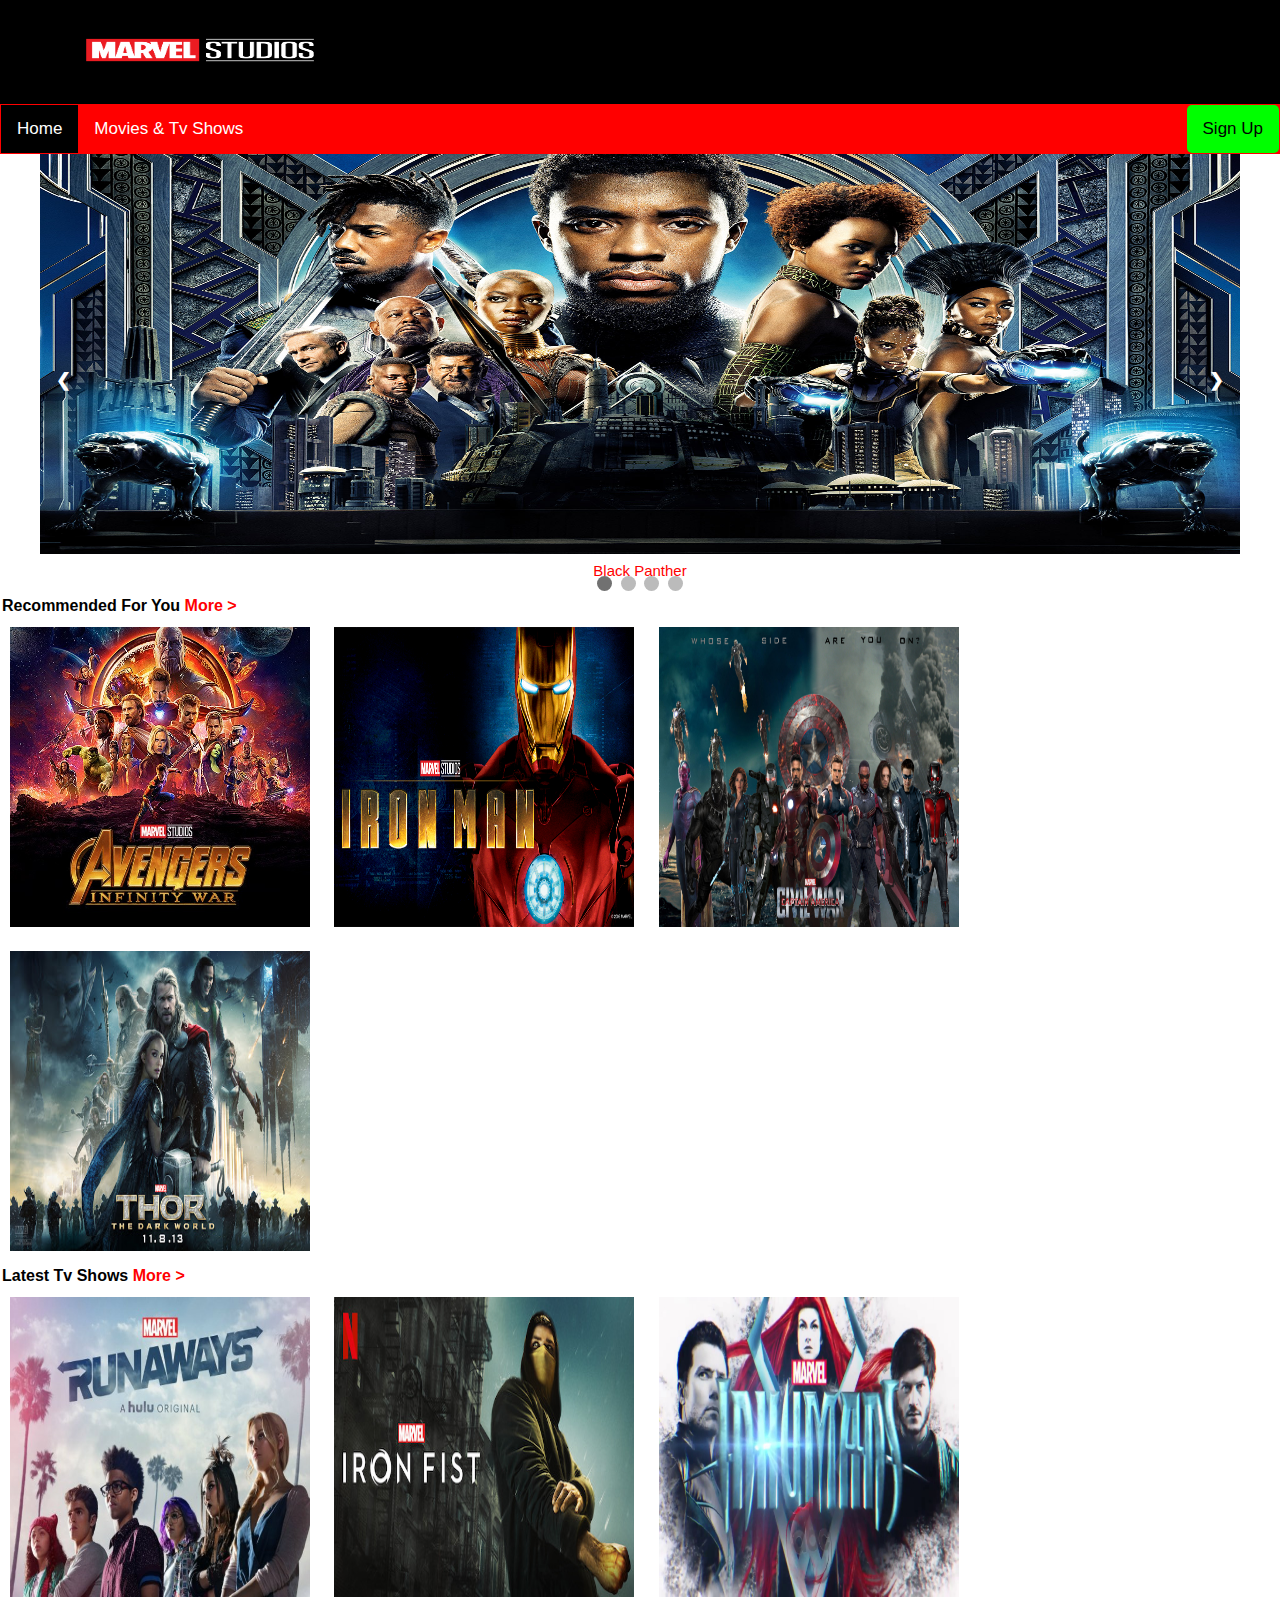
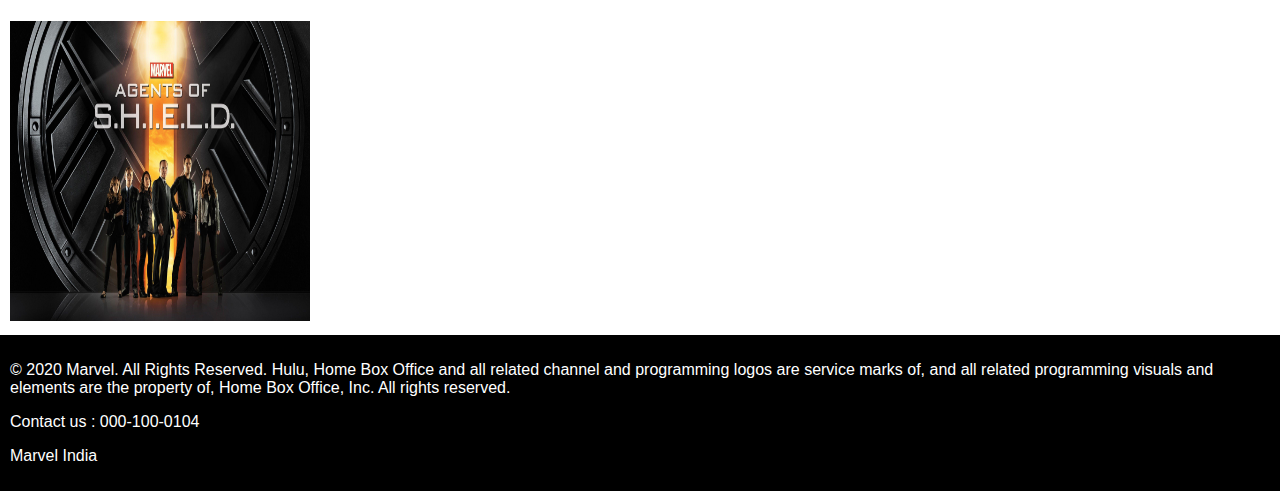
<file: index.html>
<!DOCTYPE html>
<html lang="en">
<head>
	<meta charset="utf-8">
	<meta name="viewport" content="width=device-width intial-scale=1">
	<title>Marvel Studios</title>
	<link rel="icon" type="image/png" href="images/tlogo.png">
	<link rel="stylesheet" type="text/css" href="css/style.css">
	<link rel="stylesheet" type="text/css" href="css/homestyle.css">
</head>
<body>
	<header>
		<img src="images/logo.jpg" alt="logo">
	</header>
    <div class="topnav">
	  <a class="active" href="index.html">Home</a>
	  <a href="movies.html">Movies & Tv Shows</a>
	  <a id="signup" href="signup.html">Sign Up</a>
	</div>
	<div class="slideshow-container">
		<div class="mySlides fade">
			<a href="blackpanther.html"><img src="images/blackpanther2.jpg" alt="Black Panther" style="width:100%; height:400px;"></a>
			<div class="text">Black Panther</div>
		</div>
		<div class="mySlides fade">
			<a href="sheild.html"><img src="images/sheild.jpg" alt="sheild" style="width:100%; height:400px;"></a>
			<div class="text">Agents of S.H.I.E.L.D</div>
		</div>
		<div class="mySlides fade">
			<a href="endgame.html"><img src="images/endgame.png" alt="Avengers Endgame" style="width:100%; height:400px;"></a>
			<div class="text">Avengers End Game</div>
		</div>
        <div class="mySlides fade">
        	<a href="cloak.html"><img src="images/cloak.jpg" alt="Cloak" style="width:100%; height:400px;"></a>
        	<div class="text">Cloak and Dagger</div>
        </div>
        <a class="prev" onclick="plusSlides(-1)">&#10094;</a>
        <a class="next" onclick="plusSlides(1)">&#10095;</a>
	    <br>
	    <div style="text-align:center">
	    	<span class="dot" onclick="currentSlide(1)"></span>
	    	<span class="dot" onclick="currentSlide(2)"></span>
	    	<span class="dot" onclick="currentSlide(3)"></span>
	    	<span class="dot" onclick="currentSlide(4)"></span>
	    </div>
	</div>
    <div class="title"><b>Recommended For You </b> <a href="movies.html"> More ></a></div>
	<div class="image">
		<img src="images/infinitywar.jpeg" alt="Avengers Infinitywar">
		<img src="images/ironman.jpg" alt="Iron Man">
		<img src="images/civilwar.jpg" alt="Captain America Civilwar">
		<img src="images/darkworld.jpg" alt="Thor Dark World">
	</div>
	<div class="title"><b>Latest Tv Shows </b><a href="movies.html"> More ></a></div>
	<div class="image">
		<img src="images/runaways.jpg" alt="Runaways">
		<img src="images/ironfist.jpg" alt="The Iron Fist">
		<img src="images/inhumans.jpg" alt="Inhumans">
		<img src="images/sheild.jpg" alt="Sheild">
	</div>
	<footer>
		<p>© 2020 Marvel. All Rights Reserved. Hulu, Home Box Office and all related channel and programming logos are service marks of, and all related programming visuals and elements are the property of, Home Box Office, Inc. All rights reserved.</p>
		<p>Contact us : 000-100-0104</p>
		<p>Marvel India</p>
	</footer>
	<script>
		var slideIndex = 0;
        showSlides();

        function showSlides() {
            var i;
            var slides = document.getElementsByClassName("mySlides");
            var dots = document.getElementsByClassName("dot");
            for (i = 0; i < slides.length; i++) {
                slides[i].style.display = "none";  
            }
            slideIndex++;
            if (slideIndex > slides.length) {slideIndex = 1}    
            for (i = 0; i < dots.length; i++) {
                dots[i].className = dots[i].className.replace(" active", "");
            }
            slides[slideIndex-1].style.display = "block";  
            dots[slideIndex-1].className += " active";
            setTimeout(showSlides, 2000); // Change image every 2 seconds
        }
    </script>
</body>
</html>
</file>
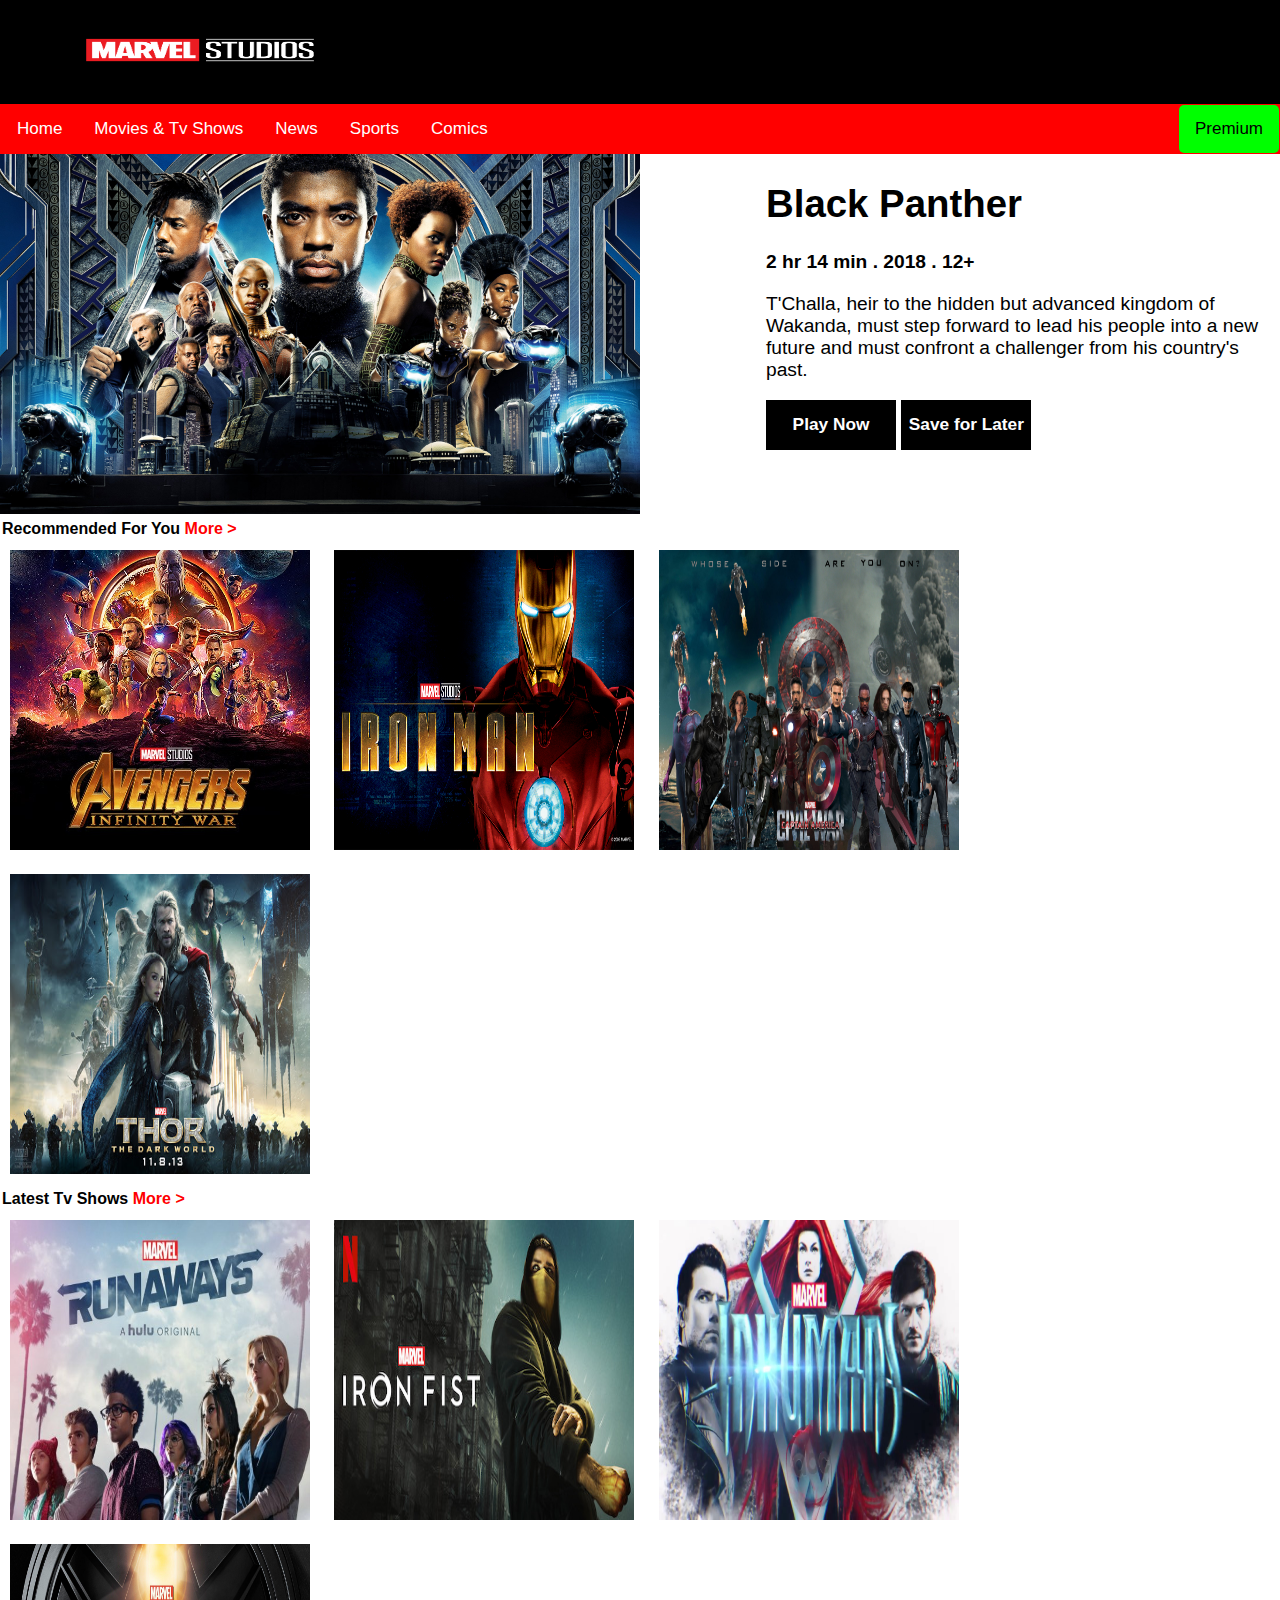
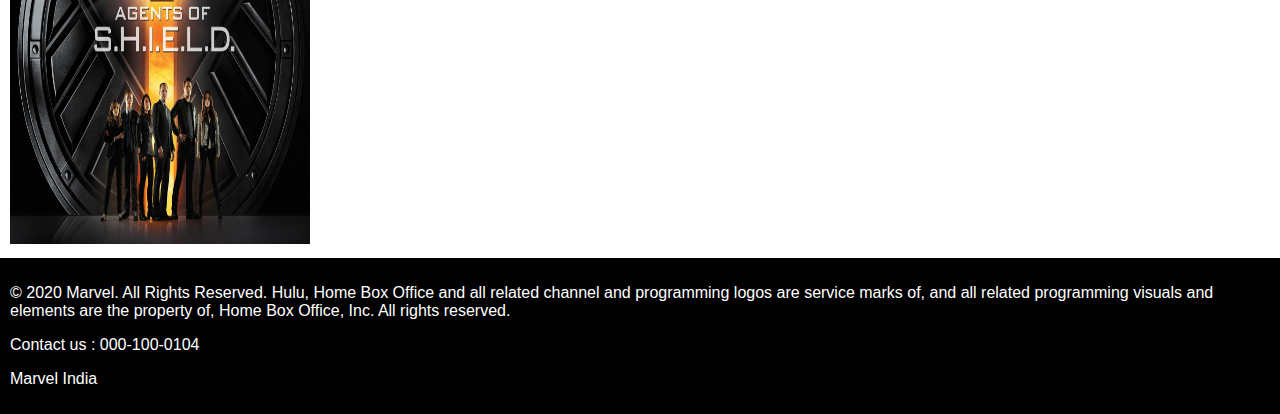
<file: blackpanther.html>
<!DOCTYPE html>
<html lang="en">
<head>
	<meta charset="utf-8">
	<meta name="viewport" content="width=device-width intial-scale=1">
	<title>Marvel Studios</title>
	<link rel="icon" type="image/png" href="images/tlogo.png">
	<link rel="stylesheet" type="text/css" href="css/style.css">
	<link rel="stylesheet" type="text/css" href="css/homestyle.css">
	<link rel="stylesheet" type="text/css" href="css/film.css">
</head>
<body>
	<header>
		<img src="images/logo.jpg" alt="Marvel Studios">
	</header>
    <div class="topnav">
	  <a href="index.html">Home</a>
	  <a href="movies.html">Movies & Tv Shows</a>
	  <a href="#">News</a>
	  <a href="#">Sports</a>
	  <a href="#">Comics</a>
	  <a href="subscribe.html" id="signup">Premium</a>
	</div>
	<div class="wall">
		<img src="images/blackpanther2.jpg" alt="Black Panther">
		<aside> 
			<h1>Black Panther</h1>
			<b>2 hr 14 min . 2018 . 12+ </b>
			<p>T'Challa, heir to the hidden but advanced kingdom of Wakanda, must step forward to lead his people into a new future and must confront a challenger from his country's past.</p>
			<button>Play Now</button>
			<button>Save for Later</button>
		</aside>
	</div>
	<div class="title"><b>Recommended For You </b> <a href="movies.html"> More ></a></div>
	<div class="image">
		<img src="images/infinitywar.jpeg" alt="Avengers Infinitywar">
		<img src="images/ironman.jpg" alt="Iron Man">
		<img src="images/civilwar.jpg" alt="Captain America Civil War">
		<img src="images/darkworld.jpg" alt="Thor Dark World">
	</div>
	<div class="title"><b>Latest Tv Shows </b><a href="movies.html"> More ></a></div>
	<div class="image">
		<img src="images/runaways.jpg" alt="Runaways">
		<img src="images/ironfist.jpg" alt="Iron Fist">
		<img src="images/inhumans.jpg" alt="Inhumans">
		<img src="images/sheild.jpg" alt="Sheild">
	</div>
	<footer>
		<p>© 2020 Marvel. All Rights Reserved. Hulu, Home Box Office and all related channel and programming logos are service marks of, and all related programming visuals and elements are the property of, Home Box Office, Inc. All rights reserved.</p>
		<p>Contact us : 000-100-0104</p>
		<p>Marvel India</p>
	</footer>

</body>
</html>
</file>
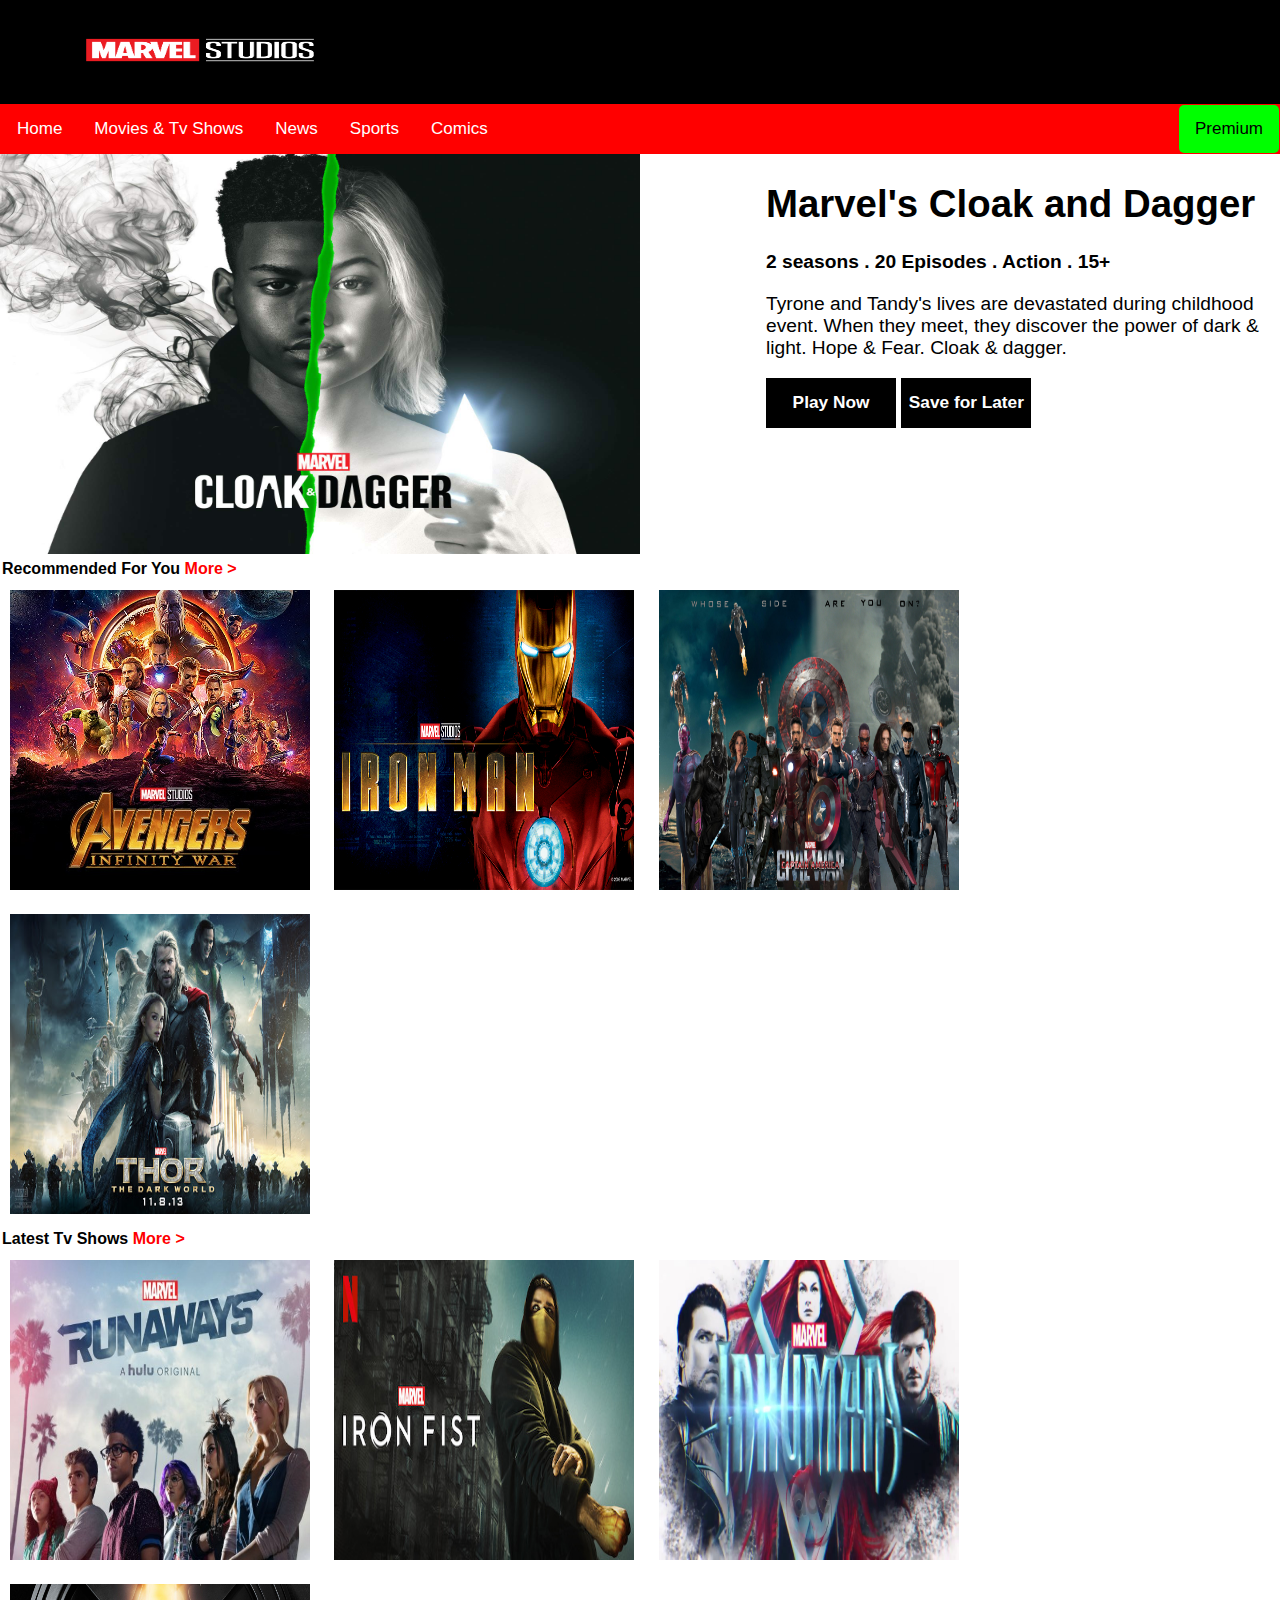
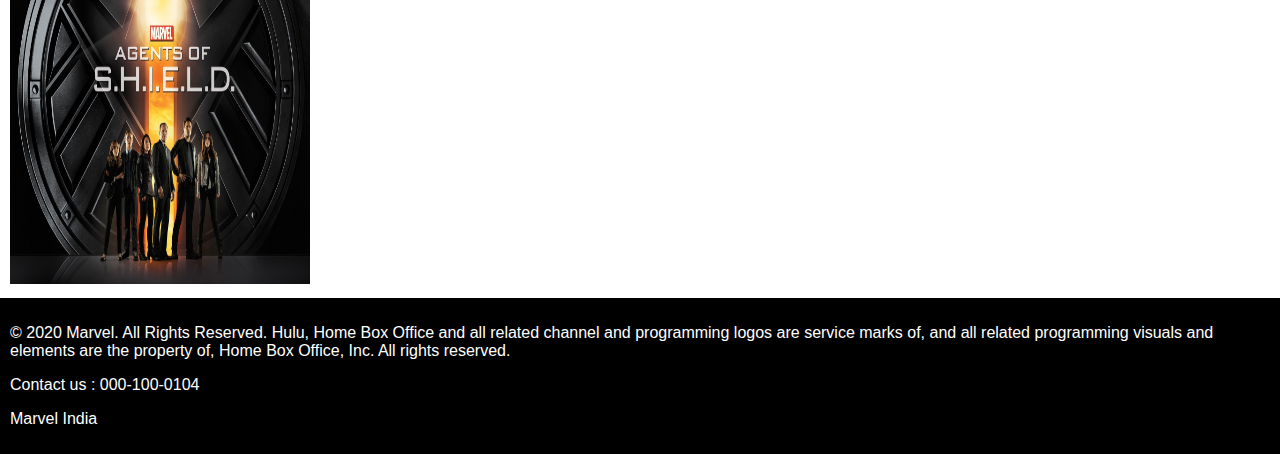
<file: cloak.html>
<!DOCTYPE html>
<html lang="en">
<head>
	<meta charset="utf-8">
	<meta name="viewport" content="width=device-width intial-scale=1">
	<title>Marvel Studios</title>
	<link rel="icon" type="image/png" href="images/tlogo.png">
	<link rel="stylesheet" type="text/css" href="css/style.css">
	<link rel="stylesheet" type="text/css" href="css/homestyle.css">
	<link rel="stylesheet" type="text/css" href="css/film.css">
</head>
<body>
	<header>
		<img src="images/logo.jpg" alt="Marvel Studios">
	</header>
    <div class="topnav">
	  <a href="index.html">Home</a>
	  <a href="movies.html">Movies & Tv Shows</a>
	  <a href="#">News</a>
	  <a href="#">Sports</a>
	  <a href="#">Comics</a>
	  <a href="subscribe.html" id="signup">Premium</a>
	</div>
	<div class="wall">
		<img src="images/cloak.jpg" alt="Cloak">
		<aside> 
			<h1>Marvel's Cloak and Dagger</h1>
			<b>2 seasons . 20 Episodes . Action . 15+ </b>
			<p>Tyrone and Tandy's lives are devastated during childhood event. When they meet, they discover the power of dark & light. Hope & Fear. Cloak & dagger.</p>
			<button>Play Now</button>
			<button>Save for Later</button>
		</aside>
	</div>
	<div class="title"><b>Recommended For You </b> <a href="movies.html"> More ></a></div>
	<div class="image">
		<img src="images/infinitywar.jpeg" alt="Avengers Infinitywar">
		<img src="images/ironman.jpg" alt="Iron Man">
		<img src="images/civilwar.jpg" alt="Captain America Civil War">
		<img src="images/darkworld.jpg" alt="Thor Dark World">
	</div>
	<div class="title"><b>Latest Tv Shows </b><a href="movies.html"> More ></a></div>
	<div class="image">
		<img src="images/runaways.jpg" alt="Runaways">
		<img src="images/ironfist.jpg" alt="Iron Fist">
		<img src="images/inhumans.jpg" alt="Inhumans">
		<img src="images/sheild.jpg" alt="Sheild">
	</div>
	<footer>
		<p>© 2020 Marvel. All Rights Reserved. Hulu, Home Box Office and all related channel and programming logos are service marks of, and all related programming visuals and elements are the property of, Home Box Office, Inc. All rights reserved.</p>
		<p>Contact us : 000-100-0104</p>
		<p>Marvel India</p>
	</footer>

</body>
</html>
</file>
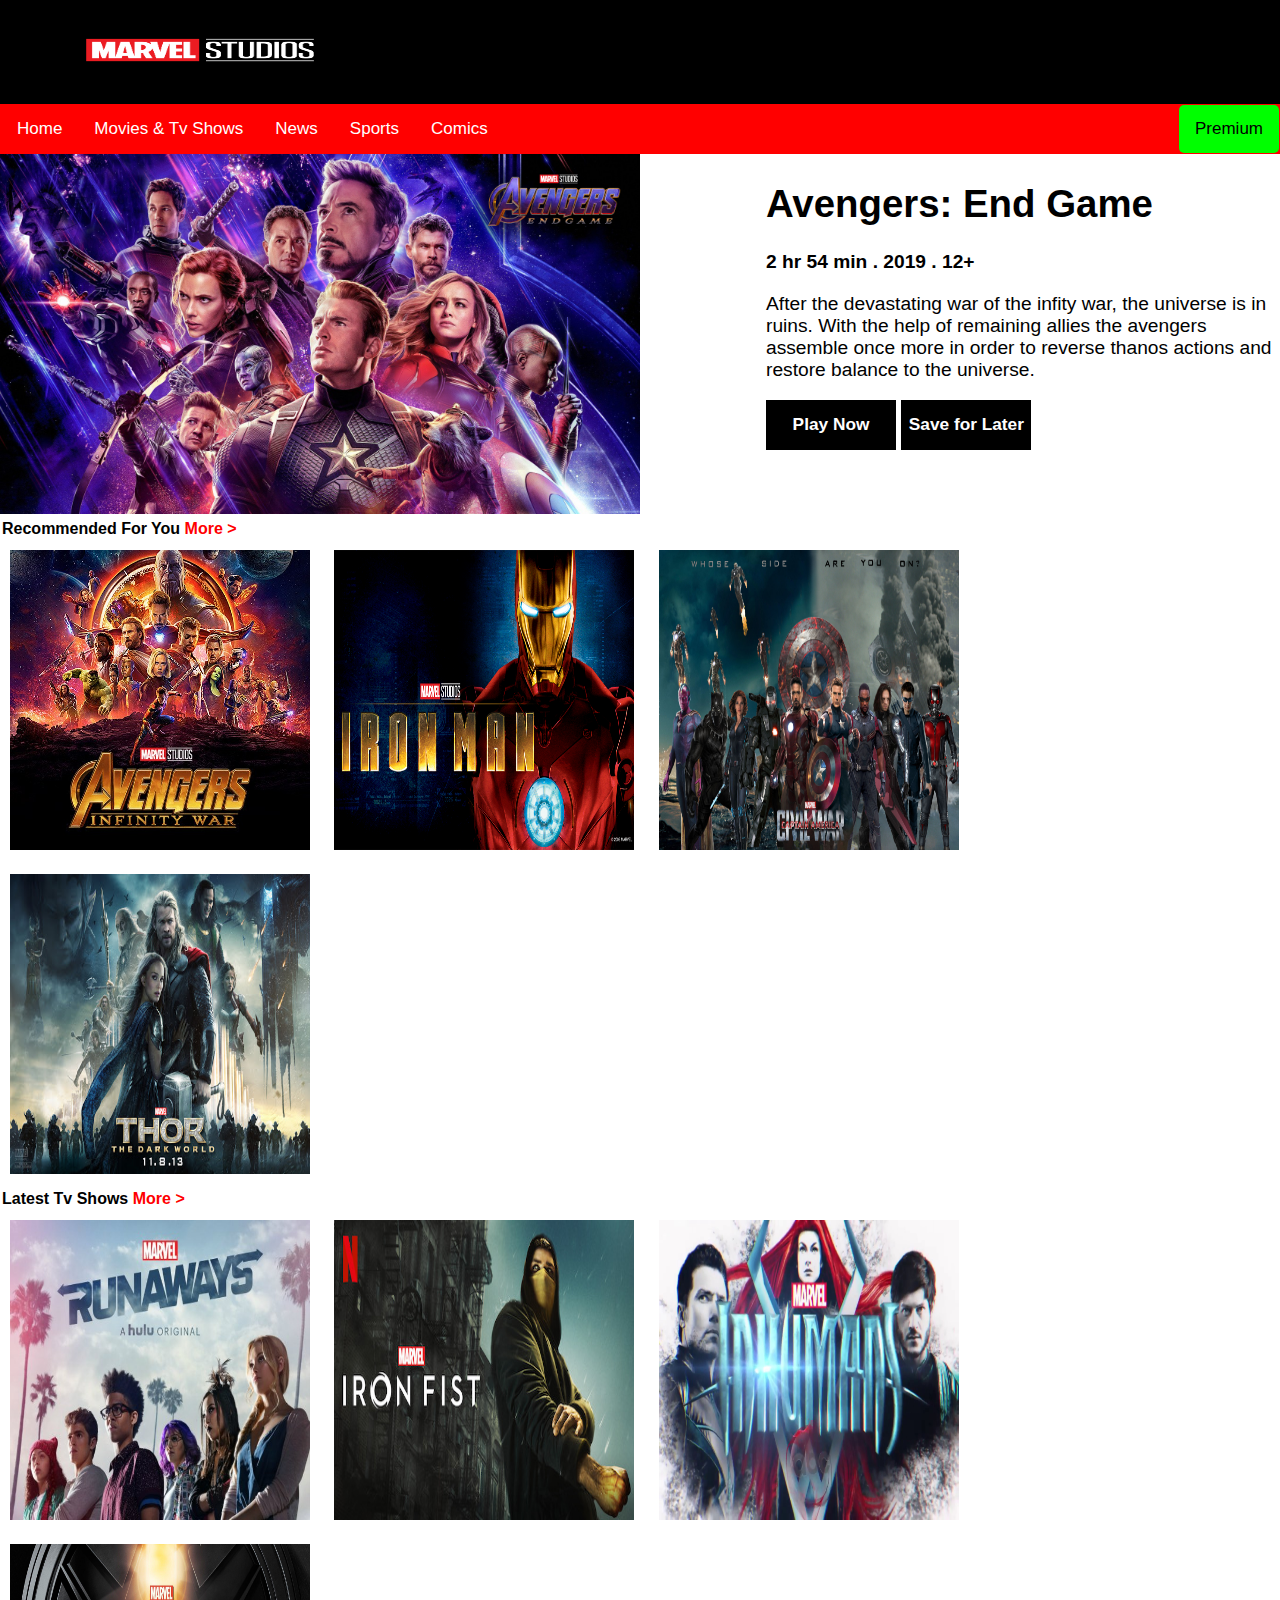
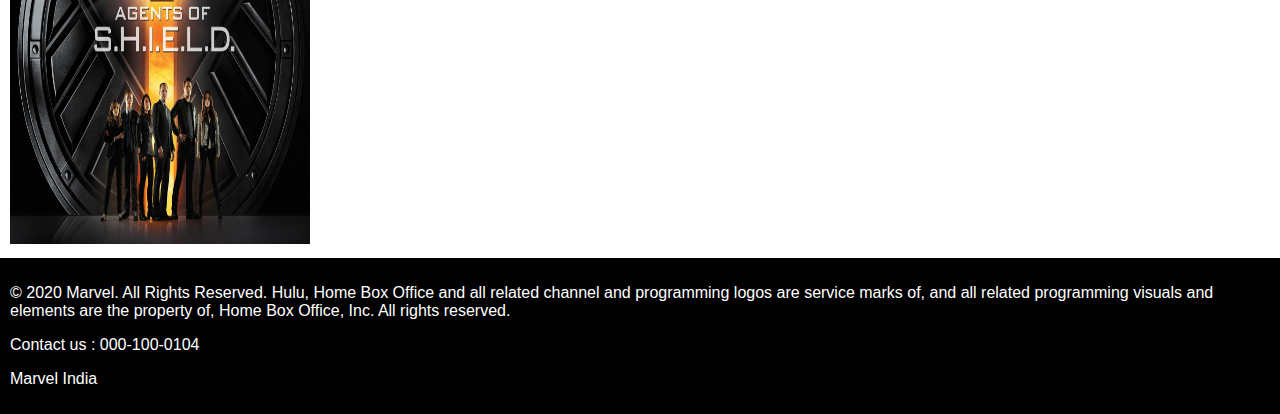
<file: endgame.html>
<!DOCTYPE html>
<html lang="en">
<head>
	<meta charset="utf-8">
	<meta name="viewport" content="width=device-width intial-scale=1">
	<title>Marvel Studios</title>
	<link rel="icon" type="image/png" href="images/tlogo.png">
	<link rel="stylesheet" type="text/css" href="css/style.css">
	<link rel="stylesheet" type="text/css" href="css/homestyle.css">
	<link rel="stylesheet" type="text/css" href="css/film.css">
</head>
<body>
	<header>
		<img src="images/logo.jpg" alt="Marvel Studios">
	</header>
    <div class="topnav">
	  <a href="index.html">Home</a>
	  <a href="movies.html">Movies & Tv Shows</a>
	  <a href="#">News</a>
	  <a href="#">Sports</a>
	  <a href="#">Comics</a>
	  <a href="subscribe.html" id="signup">Premium</a>
	</div>
	<div class="wall">
		<img src="images/endgame.png" alt="Avengers End Game">
		<aside> 
			<h1>Avengers: End Game</h1>
			<b>2 hr 54 min . 2019 . 12+ </b>
			<p>After the devastating war of the infity war, the universe is in ruins. With the help of remaining allies the avengers assemble once more in order to reverse thanos actions and restore balance to the universe.</p>
			<button>Play Now</button>
			<button>Save for Later</button>
		</aside>
	</div>
	<div class="title"><b>Recommended For You </b> <a href="movies.html"> More ></a></div>
	<div class="image">
		<img src="images/infinitywar.jpeg" alt="Avengers Infinitywar">
		<img src="images/ironman.jpg" alt="Iron Man">
		<img src="images/civilwar.jpg" alt="Captain America Civil War">
		<img src="images/darkworld.jpg" alt="Thor Dark World">
	</div>
	<div class="title"><b>Latest Tv Shows </b><a href="movies.html"> More ></a></div>
	<div class="image">
		<img src="images/runaways.jpg" alt="Runaways">
		<img src="images/ironfist.jpg" alt="Iron Fist">
		<img src="images/inhumans.jpg" alt="Inhumans">
		<img src="images/sheild.jpg" alt="Sheild">
	</div>
	<footer>
		<p>© 2020 Marvel. All Rights Reserved. Hulu, Home Box Office and all related channel and programming logos are service marks of, and all related programming visuals and elements are the property of, Home Box Office, Inc. All rights reserved.</p>
		<p>Contact us : 000-100-0104</p>
		<p>Marvel India</p>
	</footer>

</body>
</html>
</file>
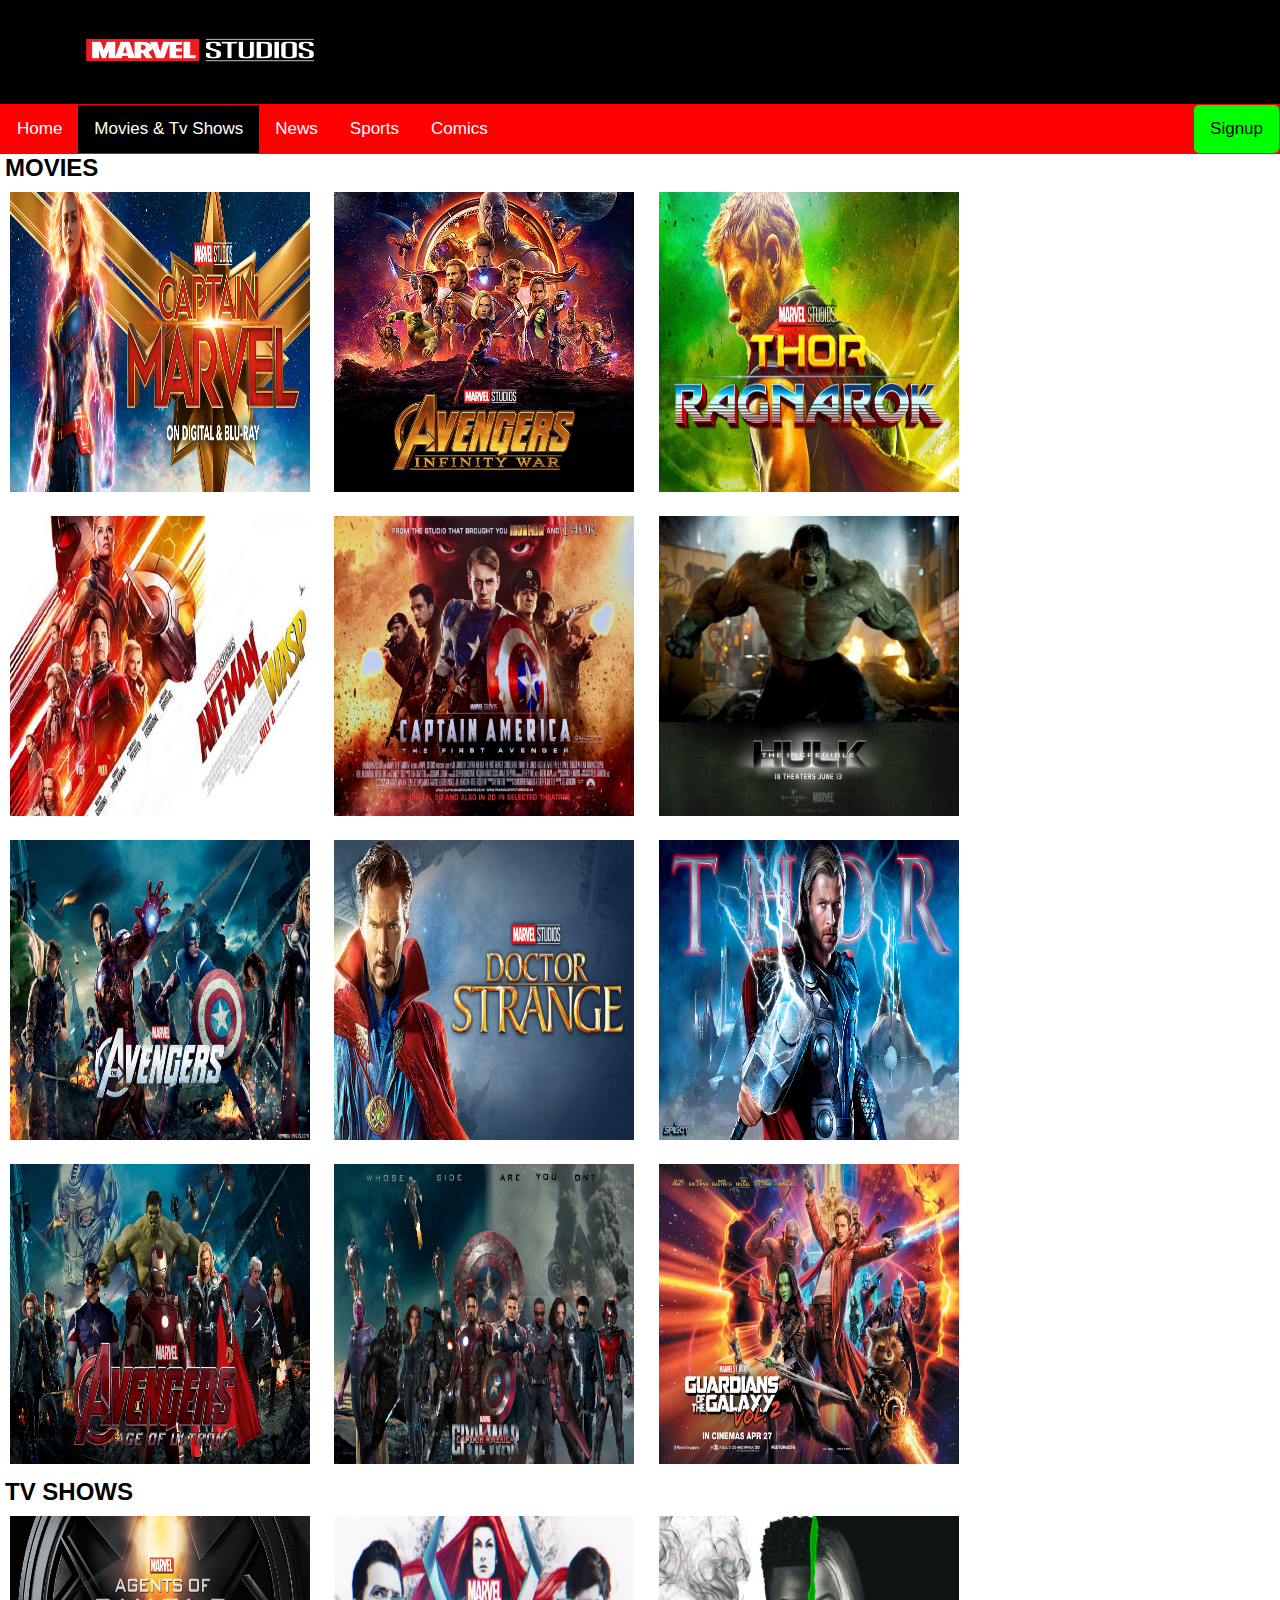
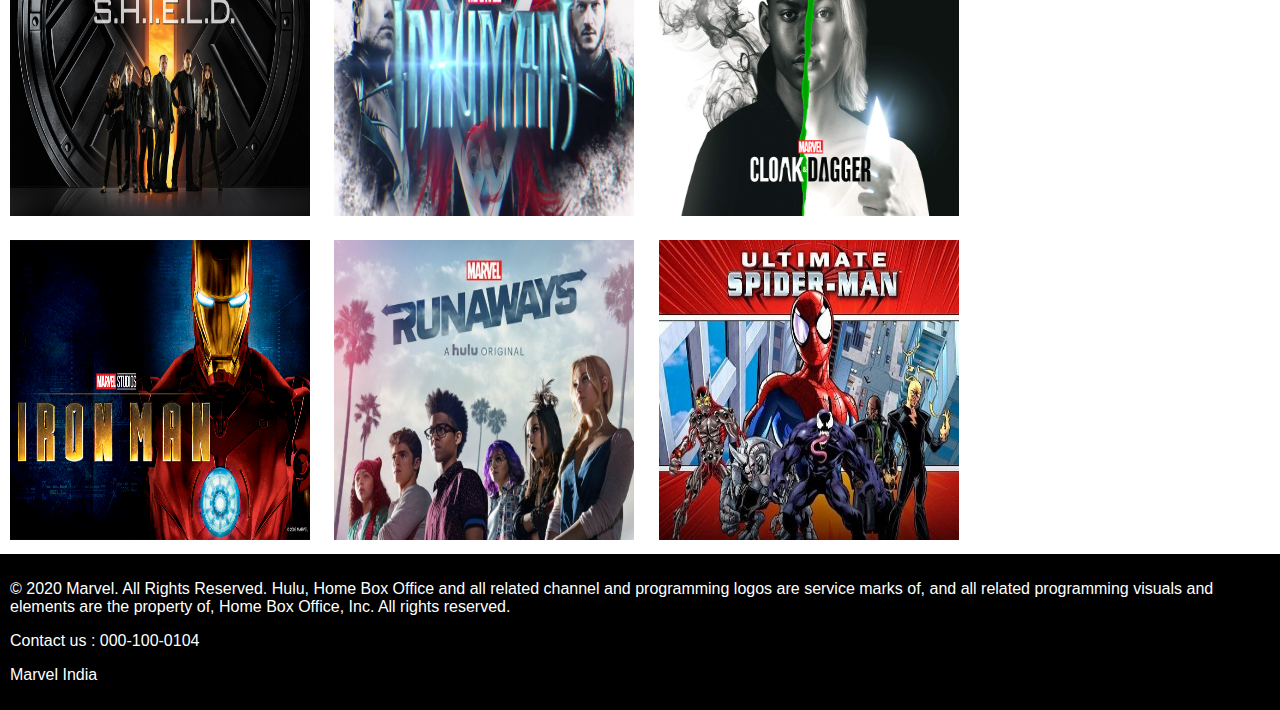
<file: movies.html>
<!DOCTYPE html>
<html lang="en">
<head>
	<meta charset="utf-8">
	<meta name="viewport" content="width=device-width intial-scale=1">
	<title>Marvel Studios</title>
	<link rel="icon" type="image/png" href="images/tlogo.png" >
	<link rel="stylesheet" type="text/css" href="css/style.css">
	<link rel="stylesheet" type="text/css" href="css/homestyle.css">
</head>
<body>
	<header>
		<img src="images/logo.jpg" alt="Logo">
	</header>
    <div class="topnav">
	  <a href="index.html">Home</a>
	  <a class="active" href="movies.html">Movies & Tv Shows</a>
	  <a href="#">News</a>
	  <a href="#">Sports</a>
	  <a href="#">Comics</a>
	  <a href="signup.html" id="signup">Signup</a>
	</div>
	<div class="movielist">
		<b>MOVIES</b>
		<div class="image">
			<img src="images/captainmarvel.jpeg" alt="Captainmarvel">
			<img src="images/infinitywar.jpeg" alt="Infinitywar">
			<img src="images/ragnarok.jpg" alt="Thor Ragnarok">
			<img src="images/antman.jpg" alt="Antman">
			<img src="images/captainamerica.jpeg" alt="Captain America">
			<img src="images/hulk.jpg" alt="Hulk">
			<img src="images/avengers.jpg" alt="Avengers">
			<img src="images/doctorstrange.jpg" alt="Doctorstrange">
			<img src="images/thor.jpg" alt="Thor">
			<img src="images/ageofultron.jpg" alt="Age of Ultron">
			<img src="images/civilwar.jpg" alt="Captain America Civil War">
			<img src="images/guardians2.jpg" alt="Guardians of Galaxy 2">
		</div>
	</div>
	<div class="movielist">
		<b>TV SHOWS</b>
		<div class="image">
			<img src="images/sheild.jpg" alt="Sheild">
			<img src="images/inhumans.jpg" alt="Inhumans">
			<img src="images/cloak.jpg" alt="Cloak">
			<img src="images/ironman.jpg" alt="Iron Man">
			<img src="images/runaways.jpg" alt="Runaways">
			<img src="images/ultimate.jpg" alt="Ultimate Spider Man">
		</div>
	</div>
	<footer>
		<p>© 2020 Marvel. All Rights Reserved. Hulu, Home Box Office and all related channel and programming logos are service marks of, and all related programming visuals and elements are the property of, Home Box Office, Inc. All rights reserved.</p>
		<p>Contact us : 000-100-0104</p>
		<p>Marvel India</p>
	</footer>
</body>
</html>
</file>
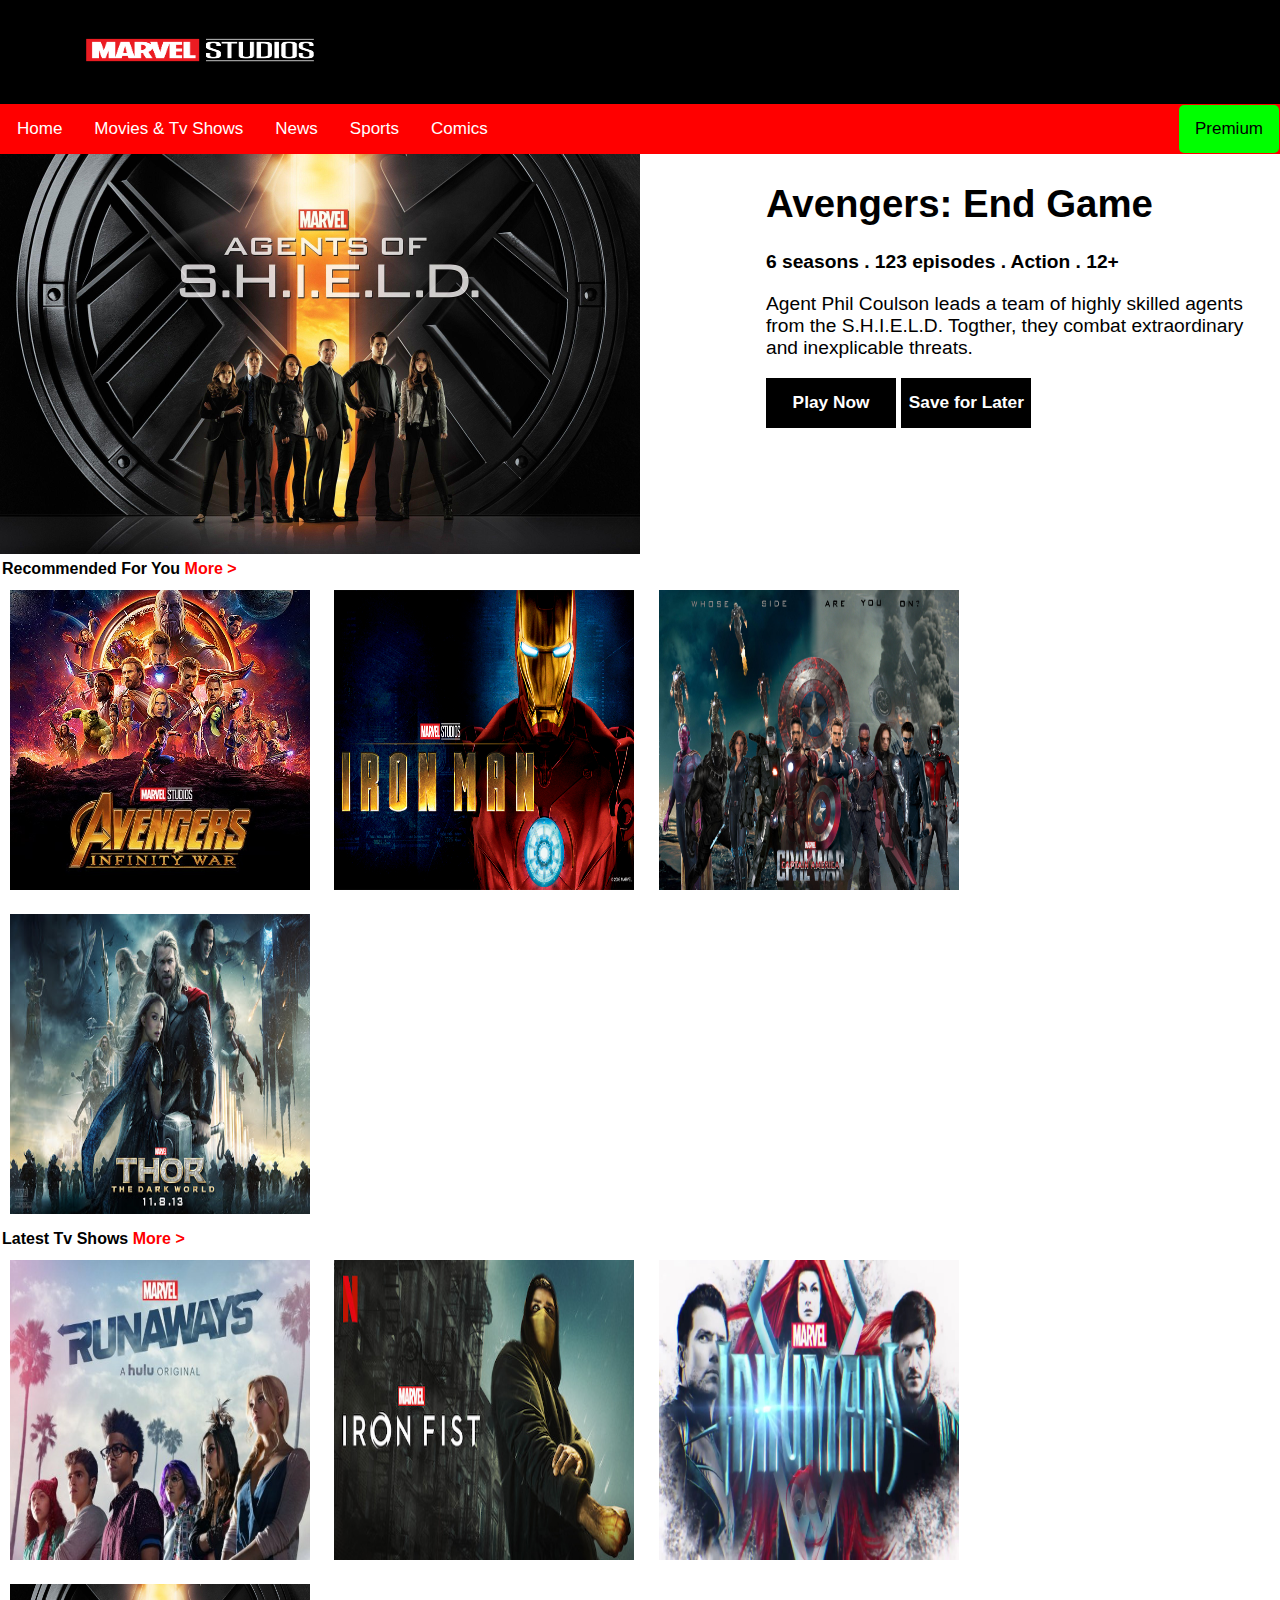
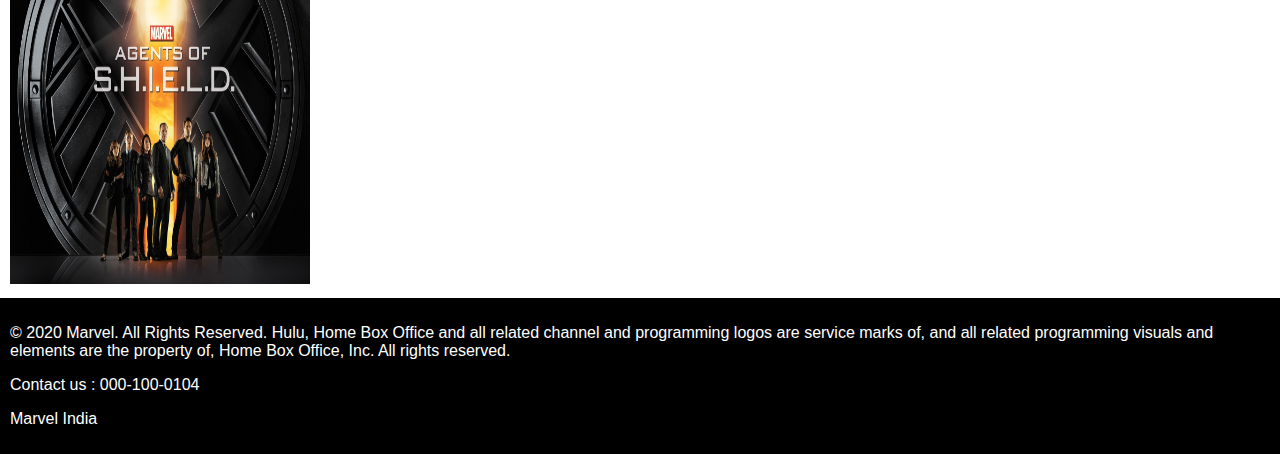
<file: sheild.html>
<!DOCTYPE html>
<html lang="en">
<head>
	<meta charset="utf-8">
	<meta name="viewport" content="width=device-width intial-scale=1">
	<title>Marvel Studios</title>
	<link rel="icon" type="image/png" href="images/tlogo.png">
	<link rel="stylesheet" type="text/css" href="css/style.css">
	<link rel="stylesheet" type="text/css" href="css/homestyle.css">
	<link rel="stylesheet" type="text/css" href="css/film.css">
</head>
<body>
	<header>
		<img src="images/logo.jpg" alt="Marvel Studios">
	</header>
    <div class="topnav">
	  <a href="index.html">Home</a>
	  <a href="movies.html">Movies & Tv Shows</a>
	  <a href="#">News</a>
	  <a href="#">Sports</a>
	  <a href="#">Comics</a>
	  <a href="subscribe.html" id="signup">Premium</a>
	</div>
	<div class="wall">
		<img src="images/sheild.jpg" alt="Sheild">
		<aside> 
			<h1>Avengers: End Game</h1>
			<b>6 seasons . 123 episodes . Action . 12+ </b>
			<p>Agent Phil Coulson leads a team of highly skilled agents from the S.H.I.E.L.D. Togther, they combat extraordinary and inexplicable threats.</p>
			<button>Play Now</button>
			<button>Save for Later</button>
		</aside>
	</div>
	<div class="title"><b>Recommended For You </b> <a href="movies.html"> More ></a></div>
	<div class="image">
		<img src="images/infinitywar.jpeg" alt="Avengers Infinitywar">
		<img src="images/ironman.jpg" alt="Iron Man">
		<img src="images/civilwar.jpg" alt="Captain America Civil War">
		<img src="images/darkworld.jpg" alt="Thor Dark World">
	</div>
	<div class="title"><b>Latest Tv Shows </b><a href="movies.html"> More ></a></div>
	<div class="image">
		<img src="images/runaways.jpg" alt="Runaways">
		<img src="images/ironfist.jpg" alt="Iron Fist">
		<img src="images/inhumans.jpg" alt="Inhumans">
		<img src="images/sheild.jpg" alt="Sheild">
	</div>
	<footer>
		<p>© 2020 Marvel. All Rights Reserved. Hulu, Home Box Office and all related channel and programming logos are service marks of, and all related programming visuals and elements are the property of, Home Box Office, Inc. All rights reserved.</p>
		<p>Contact us : 000-100-0104</p>
		<p>Marvel India</p>
	</footer>

</body>
</html>
</file>
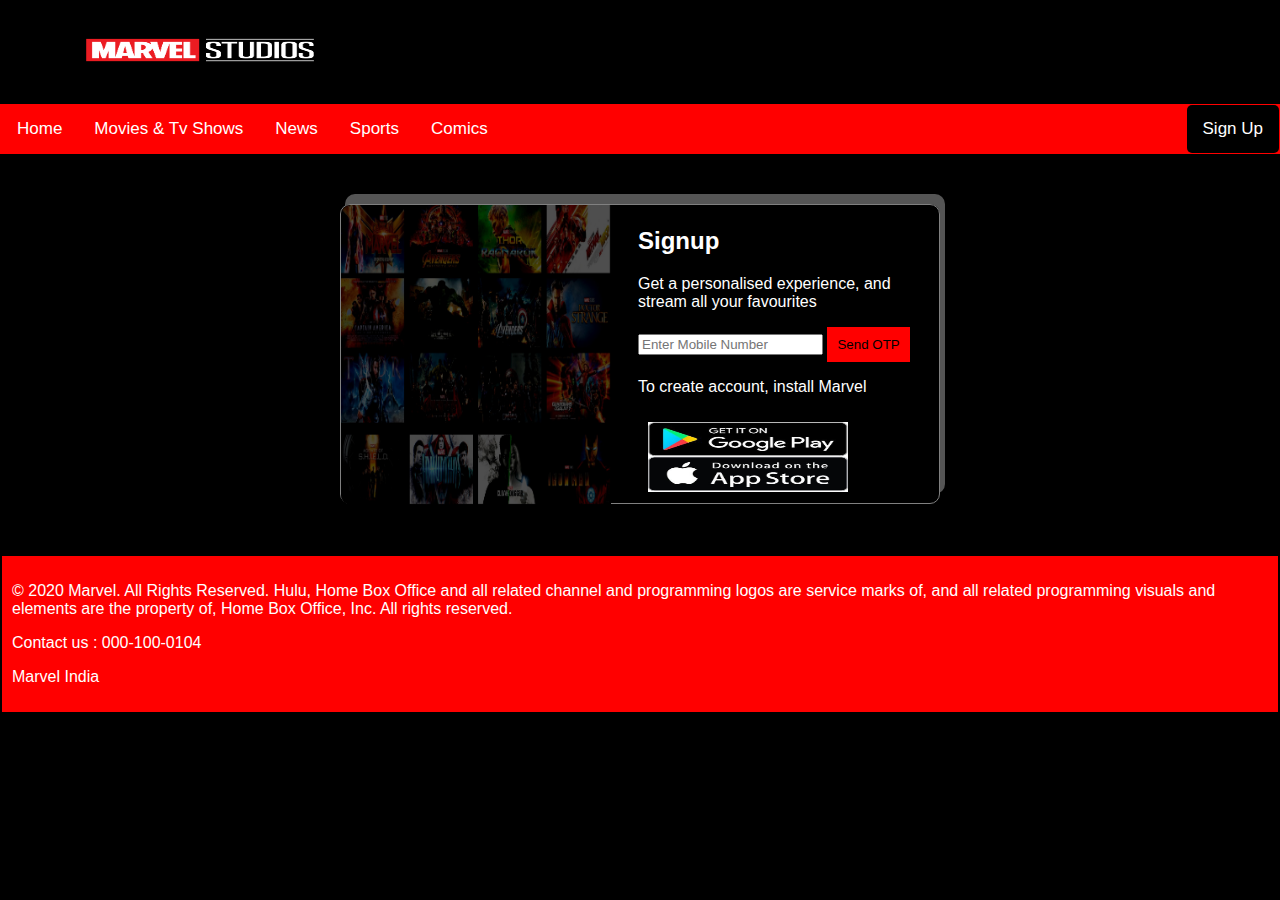
<file: signup.html>
<!DOCTYPE html>
<html lang="en">
<head>
	<meta charset="utf-8">
	<meta name="viewport" content="width=device-width intial-scale=1">
	<title>Sign Up</title>
	<link rel="icon" type="image/png" href="images/tlogo.png">
	<link rel="stylesheet" type="text/css" href="css/style.css">
	<link rel="stylesheet" type="text/css" href="css/signup.css">
</head>
<body>
	<header>
		<img src="images/logo.jpg" alt="Marvel Studios">
	</header>
    <div class="topnav">
	  <a href="index.html">Home</a>
	  <a href="movies.html">Movies & Tv Shows</a>
	  <a href="#">News</a>
	  <a href="#">Sports</a>
	  <a href="#">Comics</a>
	  <a class="active" id="signup" href="signup.html">Sign Up</a>
	</div>
	<div id='form'>
		<img id="top" src="images/moviewall.jpg" alt="Background Image">
		<aside><h2>Signup</h2>
		<p>Get a personalised experience, and stream all your favourites</p>
		<input type="text" placeholder="Enter Mobile Number">
		<button type="submit">Send OTP</button>
		<p>To create account, install Marvel</p>
		<img id="bottom" src="images/app.jpg" alt="Playstore App Link"></aside>
	</div>
	<footer>
		<p>© 2020 Marvel. All Rights Reserved. Hulu, Home Box Office and all related channel and programming logos are service marks of, and all related programming visuals and elements are the property of, Home Box Office, Inc. All rights reserved.</p>
		<p>Contact us : 000-100-0104</p>
		<p>Marvel India</p>
	</footer>
</body>
</html>
</file>
<file: css/style.css>
* {
  box-sizing: border-box
}
body {
  font-family: Verdana, sans-serif;
  margin: 0;
}

header{
  background-color: #000;
  margin: 0;
}
header img{
  width: 50%;
  max-width: 400px;
  height: auto;
  max-height: 100px; 
}

/* Navigation*/
.topnav {
  overflow: hidden;
  background-color: #f00;
  border: 1px solid #f00;
}

.topnav a {
  float: left;
  color: #fff;
  text-align: center;
  padding: 14px 16px;
  text-decoration: none;
  font-size: 17px;
}

.topnav a:hover {
  background-color: #ddd;
  color: black;
}

.topnav a.active {
  background-color: #000;
  color: white;
}
#signup{
  float: right;
  color: #000;
  background-color: #0f0;
  border-radius: 5px;
}
#signup:hover {
  background-color: #FFD700;
  color: black;
}

footer{
  background-color: #000;
  color: #fff;
  padding: 10px;
}
 
.movielist b{
  text-align: center;
  padding: 10px 5px;
  font-size: 1.5em;
}
</file>
<file: css/homestyle.css>
nav{
  margin: 0px 0px;
  height: 3em;
  padding: 0px;
  color: #fff;
  background-color: #006644;
}
.mySlides {
  display: none
}


/* Slideshow container */
.slideshow-container {
  max-width: 1200px;
  position: relative;
  margin: auto;
  background-color: #fff;
}

/* Next & previous buttons */
.prev, .next {
  cursor: pointer;
  position: absolute;
  top: 50%;
  width: auto;
  padding: 16px;
  margin-top: -22px;
  color: white;
  font-weight: bold;
  font-size: 18px;
  transition: 0.6s ease;
  border-radius: 0 3px 3px 0;
  user-select: none;
}

/* Position the "next button" to the right */
.prev {
  left: 0;
  border-radius: 3px 0 0 3px;
}
.next {
  right: 0;
  border-radius: 3px 0 0 3px;
}

/* On hover, add a black background color with a little bit see-through */
.prev:hover, .next:hover {
  background-color: rgba(0,0,0,0.8);
}

/* Caption text */
.text {
  color: #f00;
  font-size: 15px;
  padding: 8px 12px;
  position: absolute;
  bottom: 8px;
  width: 100%;
  text-align: center;
}
.dot {
  cursor: pointer;
  height: 15px;
  width: 15px;
  margin: 0 2px;
  background-color: #bbb;
  border-radius: 50%;
  display: inline-block;
  transition: background-color 0.6s ease;
}

.active, .dot:hover {
  background-color: #717171;
}

/* Fading animation */
.fade {
  -webkit-animation-name: fade;
  -webkit-animation-duration: 1.5s;
  animation-name: fade;
  animation-duration: 1.5s;
}

@-webkit-keyframes fade {
  from {opacity: .4} 
  to {opacity: 1}
}

@keyframes fade {
  from {opacity: .4} 
  to {opacity: 1}
}

/* On smaller screens, decrease text size */
@media only screen and (max-width: 700px) {
  .prev, .next,.text {font-size: 11px}
}

/* film containers*/
.title{
  padding: 2px;
}
.image{
  display: inline-block;
  margin: 0 auto;
}
.image img{
  margin: 10px;
  width: 300px;
  height: 300px; 
}

@media screen and (max-width:780px){
  .image img{
    margin: 2%;
    width: 40%;
    height: 300px; 
  }
  aside {
    font-size: 12px;
  }
  .wall img{
    width: 100%;
    display: block;
  }
  .wall aside{
    float: left;
  }
} 

.title a{
  text-decoration: none;
  color: #f00;
  font-weight: bolder;
}
.wall aside{
  font-size: 1.2em;
  width: 40%;
  float: right;
  margin: 2px;
}
.wall img{
  width: 50%;
  height: auto;
  max-height: 400px;
}

aside button{
  width: 130px;
  height: 50px;
  padding: 5px;
  background-color: #000;
  color: #fff;
  border: none;
  font-weight: bolder;
  font-size: 0.9em;
}
aside button:hover{
  background-color: #f00;
  color: #000;
  border: 1px solid black;
}
</file>
<file: css/film.css>
@media screen and (max-width :800px){
	.wall img{
		width: 100%
	}
	.wall aside{
		font-size: 18px;
		width: 95%;
		margin: 2px;
	}
}
</file>
<file: css/signup.css>
body{
	background-color: #000;
}
#form{
	width: 600px;
	height: 300px;
	margin: 50px auto;
	border: 1px solid grey;
	border-radius: 10px;
	box-shadow: 5px -10px #555;
	color: #fff;
}
aside{
  width: 50%;
  float: right;
  margin: 2px;
}
#signup.active{
	background-color: #000;
	color: #fff;
}
#top{
	width: 270px;
	height: 300px;
	padding: none;
	border-radius: 10px 0px 0px 10px;
}
#bottom{
	width:200px;
	height: 70px;
	margin: 10px;
}
button{
	background-color: red;
	color: black;
	font-family: sans-serif;
	border: none;
	padding: 10px;
}
footer{
	border: 2px solid #000;
	background-color: #f00;
}
@media screen and (max-width: 700px){
	#form{
		width: 300px;
		height: 600px;
		margin: 10px auto;
		box-shadow: 5px 10px #555;
	}
	aside{
		text-align: center;
		float: left;
		width: 100%
	}
}
</file>
